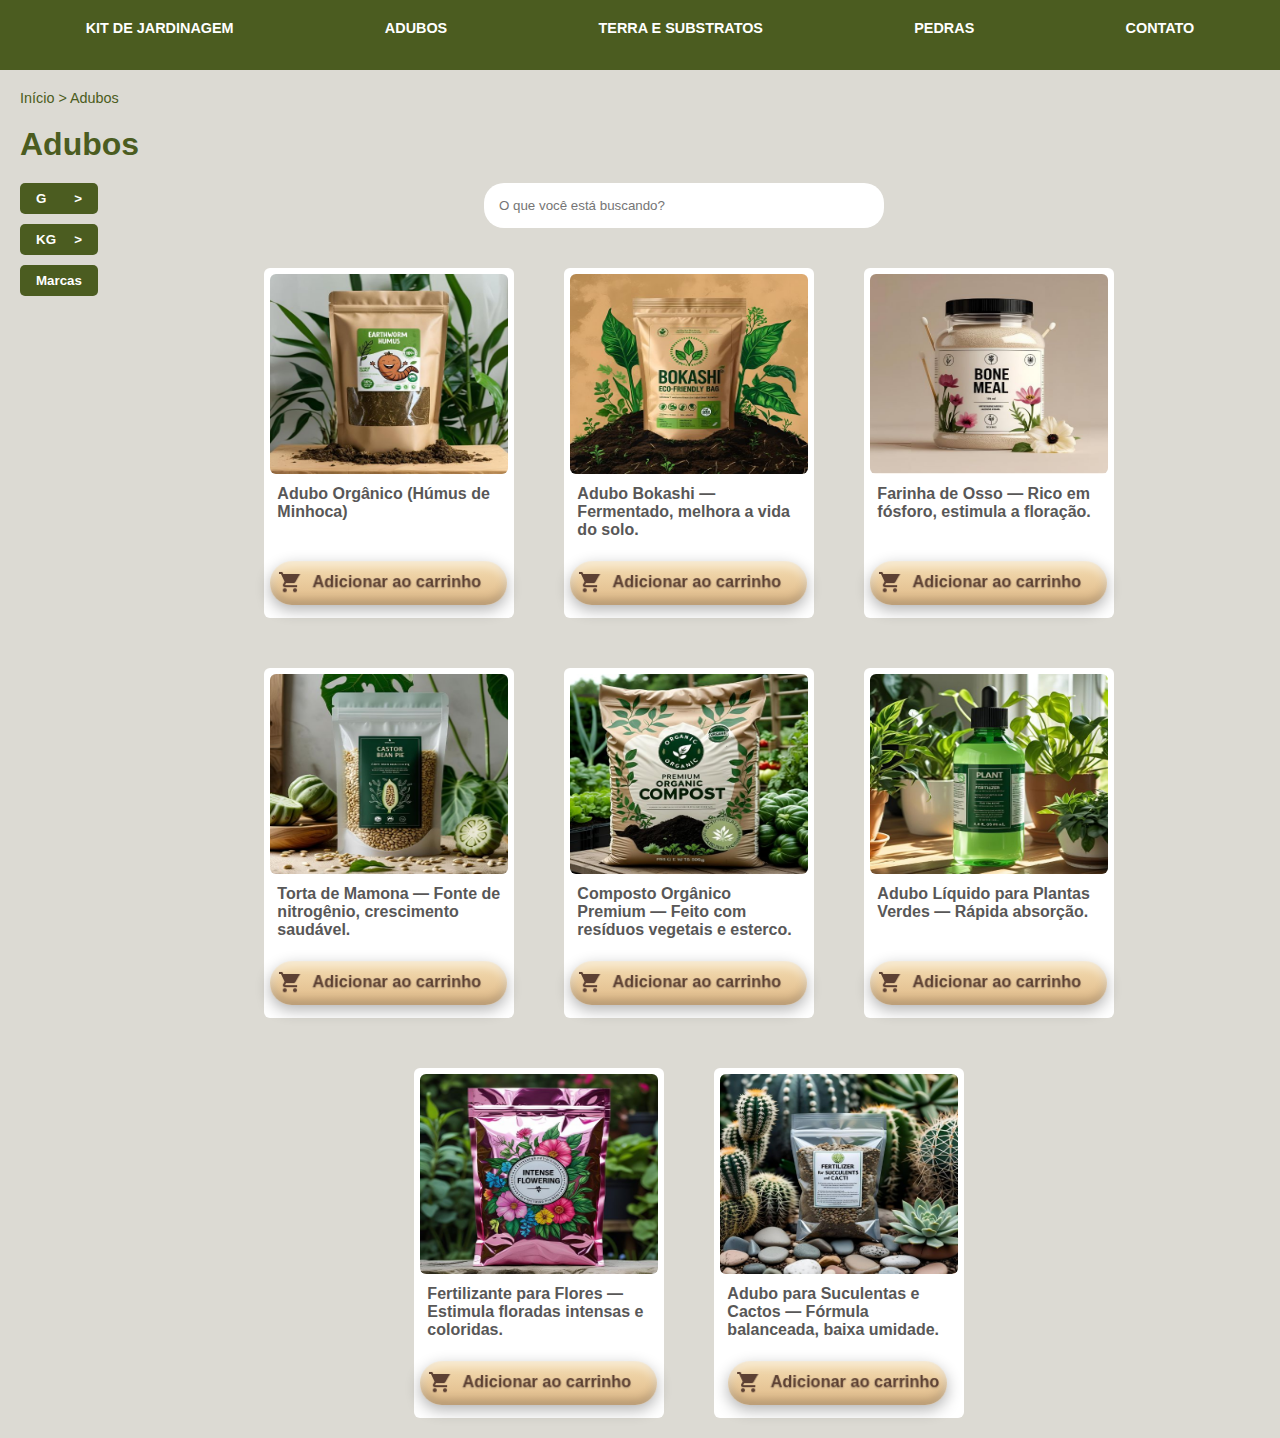
<file: paginadecompras/compras.html>
<!DOCTYPE html>
<html lang="pt-BR">

<head>
    <meta charset="UTF-8" />
    <meta name="viewport" content="width=device-width, initial-scale=1.0" />
    <title>Adubos</title>
    <link rel="stylesheet" href="compras.css" />
</head>

<body>

    <!-- Menu Superior -->
    <header>
        <nav class="top-nav">
            <a href="#">Kit de Jardinagem</a>
            <a href="#">Adubos</a>
            <a href="#">Terra e Substratos</a>
            <a href="#">Pedras</a>
            <a href="#">Contato</a>
        </nav>
    </header>

    <!-- Conteúdo da Página -->
    <main>
        <div class="breadcrumbs">
            <p>Início > Adubos</p>
        </div>

        <h1 class="titulo">Adubos</h1>

        <div class="content-container">
            <!-- Filtros -->
            <aside class="filtros">
                <button>G <span>&gt;</span></button>
                <button>KG <span>&gt;</span></button>
                <button>Marcas</button>
            </aside>

            <!-- Área de Produtos -->
            <section class="produtos">
                <div class="top-bar">
                    <input type="text" placeholder="O que você está buscando?" />
    
                </div>

                <!-- From Uiverse.io by alexmaracinaru -->
                <div class="cards">
                    <div class="card">
                        <div class="card-image">
                            <img src="/paginadecompras/adubos/2.jpg"alt="">
                        </div>
                        <div class="heading">Adubo Orgânico (Húmus de Minhoca)
                            <br>
                            <br>
                        </div>
                        <button class="wooden-cart-button">
                            <svg viewBox="0 0 24 24">
                                <path
                                    d="M7 18c-1.1 0-1.99.9-1.99 2S5.9 22 7 22s2-.9 2-2-.9-2-2-2zM1 2v2h2l3.6 7.59-1.35 2.45c-.16.28-.25.61-.25.96 0 1.1.9 2 2 2h12v-2H7.42c-.14 0-.25-.11-.25-.25l.03-.12.9-1.63h7.45c.75 0 1.41-.41 1.75-1.03l3.58-6.49A.996.996 0 0 0 21.42 4H5.21l-.94-2H1zm16 16c-1.1 0-1.99.9-1.99 2s.89 2 1.99 2 2-.9 2-2-.9-2-2-2z">
                                </path>
                            </svg>
                            <span class="button-text">Adicionar ao carrinho</span>
                        </button>

                    </div>
                    <div class="card">
                        <div class="card-image">
                            <img src="/paginadecompras/adubos/5.jpg" alt="">
                        </div>
                        <div class="heading">Adubo Bokashi — Fermentado, melhora a vida do solo.
                        </div>
                        <button class="wooden-cart-button">
                            <svg viewBox="0 0 24 24">
                                <path
                                    d="M7 18c-1.1 0-1.99.9-1.99 2S5.9 22 7 22s2-.9 2-2-.9-2-2-2zM1 2v2h2l3.6 7.59-1.35 2.45c-.16.28-.25.61-.25.96 0 1.1.9 2 2 2h12v-2H7.42c-.14 0-.25-.11-.25-.25l.03-.12.9-1.63h7.45c.75 0 1.41-.41 1.75-1.03l3.58-6.49A.996.996 0 0 0 21.42 4H5.21l-.94-2H1zm16 16c-1.1 0-1.99.9-1.99 2s.89 2 1.99 2 2-.9 2-2-.9-2-2-2z">
                                </path>
                            </svg>
                            <span class="button-text">Adicionar ao carrinho</span>
                        </button>
                    </div>
                    <div class="card">
                        <div class="card-image"> <img src="/paginadecompras/adubos/8.jpg" alt=""></div>
                        <div class="heading">Farinha de Osso — Rico em fósforo, estimula a floração.
                        </div>
                        <br>
                        <button class="wooden-cart-button">
                            <svg viewBox="0 0 24 24">
                                <path
                                    d="M7 18c-1.1 0-1.99.9-1.99 2S5.9 22 7 22s2-.9 2-2-.9-2-2-2zM1 2v2h2l3.6 7.59-1.35 2.45c-.16.28-.25.61-.25.96 0 1.1.9 2 2 2h12v-2H7.42c-.14 0-.25-.11-.25-.25l.03-.12.9-1.63h7.45c.75 0 1.41-.41 1.75-1.03l3.58-6.49A.996.996 0 0 0 21.42 4H5.21l-.94-2H1zm16 16c-1.1 0-1.99.9-1.99 2s.89 2 1.99 2 2-.9 2-2-.9-2-2-2z">
                                </path>
                            </svg>
                            <span class="button-text">Adicionar ao carrinho</span>
                        </button>
                    </div>
                    <div class="card">
                        <div class="card-image"> <img src="/paginadecompras/adubos/11.jpg" alt=""></div>
                        <div class="heading">Torta de Mamona — Fonte de nitrogênio, crescimento saudável.
                        </div>
                        <button class="wooden-cart-button">
                            <svg viewBox="0 0 24 24">
                                <path
                                    d="M7 18c-1.1 0-1.99.9-1.99 2S5.9 22 7 22s2-.9 2-2-.9-2-2-2zM1 2v2h2l3.6 7.59-1.35 2.45c-.16.28-.25.61-.25.96 0 1.1.9 2 2 2h12v-2H7.42c-.14 0-.25-.11-.25-.25l.03-.12.9-1.63h7.45c.75 0 1.41-.41 1.75-1.03l3.58-6.49A.996.996 0 0 0 21.42 4H5.21l-.94-2H1zm16 16c-1.1 0-1.99.9-1.99 2s.89 2 1.99 2 2-.9 2-2-.9-2-2-2z">
                                </path>
                            </svg>
                            <span class="button-text">Adicionar ao carrinho</span>
                        </button>
                    </div>
                    <div class="card">
                        <div class="card-image"> <img src="/paginadecompras/adubos/14.jpg" alt=""></div>
                        <div class="heading">Composto Orgânico Premium — Feito com resíduos vegetais e esterco.
                        </div>
                        <button class="wooden-cart-button">
                            <svg viewBox="0 0 24 24">
                                <path
                                    d="M7 18c-1.1 0-1.99.9-1.99 2S5.9 22 7 22s2-.9 2-2-.9-2-2-2zM1 2v2h2l3.6 7.59-1.35 2.45c-.16.28-.25.61-.25.96 0 1.1.9 2 2 2h12v-2H7.42c-.14 0-.25-.11-.25-.25l.03-.12.9-1.63h7.45c.75 0 1.41-.41 1.75-1.03l3.58-6.49A.996.996 0 0 0 21.42 4H5.21l-.94-2H1zm16 16c-1.1 0-1.99.9-1.99 2s.89 2 1.99 2 2-.9 2-2-.9-2-2-2z">
                                </path>
                            </svg>
                            <span class="button-text">Adicionar ao carrinho</span>
                        </button>
                    </div>
                    <div class="card">
                        <div class="card-image"> <img src="/paginadecompras/adubos/17.jpg" alt=""></div>
                        <div class="heading">Adubo Líquido para Plantas Verdes — Rápida absorção.
                        </div>
                        <br>
                        <button class="wooden-cart-button">
                            <svg viewBox="0 0 24 24">
                                <path
                                    d="M7 18c-1.1 0-1.99.9-1.99 2S5.9 22 7 22s2-.9 2-2-.9-2-2-2zM1 2v2h2l3.6 7.59-1.35 2.45c-.16.28-.25.61-.25.96 0 1.1.9 2 2 2h12v-2H7.42c-.14 0-.25-.11-.25-.25l.03-.12.9-1.63h7.45c.75 0 1.41-.41 1.75-1.03l3.58-6.49A.996.996 0 0 0 21.42 4H5.21l-.94-2H1zm16 16c-1.1 0-1.99.9-1.99 2s.89 2 1.99 2 2-.9 2-2-.9-2-2-2z">
                                </path>
                            </svg>
                            <span class="button-text">Adicionar ao carrinho</span>
                        </button>
                    </div>
                    <div class="card">
                        <div class="card-image"> <img src="/paginadecompras/adubos/20.jpg" alt=""></div>
                        <div class="heading">Fertilizante para Flores — Estimula floradas intensas e coloridas.
                        </div>
                        <button class="wooden-cart-button">
                            <svg viewBox="0 0 24 24">
                                <path
                                    d="M7 18c-1.1 0-1.99.9-1.99 2S5.9 22 7 22s2-.9 2-2-.9-2-2-2zM1 2v2h2l3.6 7.59-1.35 2.45c-.16.28-.25.61-.25.96 0 1.1.9 2 2 2h12v-2H7.42c-.14 0-.25-.11-.25-.25l.03-.12.9-1.63h7.45c.75 0 1.41-.41 1.75-1.03l3.58-6.49A.996.996 0 0 0 21.42 4H5.21l-.94-2H1zm16 16c-1.1 0-1.99.9-1.99 2s.89 2 1.99 2 2-.9 2-2-.9-2-2-2z">
                                </path>
                            </svg>
                            <span class="button-text">Adicionar ao carrinho</span>
                        </button>
                    </div>
                    <div class="card">
                        <div class="card-image"> <img src="/paginadecompras/adubos/23.jpg" alt=""></div>
                        <div class="heading">Adubo para Suculentas e Cactos — Fórmula balanceada, baixa umidade.
                            
                        </div>
                        <div class="button-cart">
                            <button class="wooden-cart-button" style="margin-left: 8px;">
                                <svg viewBox="0 0 24 24">
                                    <path
                                        d="M7 18c-1.1 0-1.99.9-1.99 2S5.9 22 7 22s2-.9 2-2-.9-2-2-2zM1 2v2h2l3.6 7.59-1.35 2.45c-.16.28-.25.61-.25.96 0 1.1.9 2 2 2h12v-2H7.42c-.14 0-.25-.11-.25-.25l.03-.12.9-1.63h7.45c.75 0 1.41-.41 1.75-1.03l3.58-6.49A.996.996 0 0 0 21.42 4H5.21l-.94-2H1zm16 16c-1.1 0-1.99.9-1.99 2s.89 2 1.99 2 2-.9 2-2-.9-2-2-2z">
                                    </path>
                                </svg>
                                <span class="button-text">Adicionar ao carrinho</span>
                            </button>
                        </div>
                    </div>
                </div>
                <!-- (repita o bloco acima para simular outros produtos) -->
        </div>
        </section>
        </div>
    </main>

</body>

</html>
</file>
<file: paginadecompras/compras.css>
* {
  margin: 0;
  padding: 0;
  box-sizing: border-box;
}

body {
  font-family: Arial, sans-serif;
  background-color: #dcdad3;
  color: #2e2e2e;
}

/* Topo */
header {
  background-color: #4b5c20;
  padding: 10px 0;
  height: 70px;

}

.top-nav {
  display: flex;
  justify-content: space-around;
  padding: 10px;
  align-items: center;
  color: white;
  text-transform: uppercase;
  font-weight: bold;
}

.top-nav a {
  color: white;
  text-decoration: none;
  font-size: 0.9rem;
}

/* Breadcrumb */
.breadcrumbs {
  padding: 20px;
  font-size: 0.9rem;
  color: #4b5c20;
}

.titulo {
  padding: 0 20px;
  color: #4b5c20;
}

/* Layout */
.content-container {
  display: flex;
  padding: 20px;
  gap: 20px;
  flex-wrap: wrap;
}

.filtros {
  display: flex;
  flex-direction: column;
  gap: 10px;
}

.filtros button {
  background-color: #4b5c20;
  color: white;
  padding: 8px 16px;
  border: none;
  border-radius: 5px;
  font-weight: bold;
  display: flex;
  justify-content: space-between;
  cursor: pointer;
}

/* Área Produtos */
.produtos {
  flex: 1;
  display: flex;
  flex-direction: column;
}

.top-bar {
  display: flex;
  justify-content: center;
  align-items: center;
  margin-bottom: 40px;
}

.top-bar input {
  flex: 1;
  padding: 15px;
  border-radius: 20px;
  border: none;
  max-width: 400px;
  margin-right: 10px;

}


@media (max-width: 768px) {
  .content-container {
    flex-direction: column;
  }

  .top-bar {
    flex-direction: column;
    gap: 10px;
  }

  .top-bar input {
    width: 100%;
  }

  .filtros {
    flex-direction: row;
    flex-wrap: wrap;
    justify-content: center;
  }

  .filtros button {
    flex: 1 0 30%;
  }
}


/* From Uiverse.io by alexmaracinaru */
.card {
  width: 250px;
  background: white;
  padding: .4em;
  border-radius: 6px;
  height: 350px;
  display: flex;
  flex-direction: column;
}


.card-image img {
  width: 100%;
  height: 200px;
  border-radius: 6px 6px 6px 6px;
}



.category {
  text-transform: uppercase;
  font-size: 0.7em;
  font-weight: 600;
  color: rgb(63, 121, 230);
  padding: 10px 7px 0;
}

.category:hover {
  cursor: pointer;
}

.heading {
  font-weight: 600;
  color: rgb(88, 87, 87);
  padding: 7px;
}

.heading:hover {
  cursor: pointer;
}

/* From Uiverse.io by chase2k25 */
/* Button Container */
.wooden-cart-button {
  position: relative;
  bottom: -15px;
  display: flex;
  align-items: center;
  padding: 10px 10px;
  border: none;
  background: linear-gradient(to bottom,
      #f5deb3,
      #deb887);
  /* Lighter wood color */
  border-radius: 25px;
  box-shadow:
    inset 0 5px 10px rgba(255, 255, 255, 0.5),
    inset 0 -5px 10px rgba(0, 0, 0, 0.2),
    0 5px 15px rgba(0, 0, 0, 0.3);
  cursor: pointer;
  transition: all 0.4s cubic-bezier(0.175, 0.885, 0.32, 1.275);
  transform: perspective(500px) rotateX(5deg);
  transform-style: preserve-3d;
}

/* Wood grain texture */
.wooden-cart-button::before {
  position: absolute;
  top: 0;
  left: 0;
  width: 100%;
  height: 100%;
  background: linear-gradient(45deg,
      rgba(139, 90, 43, 0.1) 25%,
      transparent 25%,
      transparent 75%,
      rgba(139, 90, 43, 0.1) 75%);
  background-size: 10px 10px;
  opacity: 0.5;
  border-radius: 25px;
  transition: all 0.4s ease;
  transform: translateZ(-1px);
}

/* SVG Icon */
.wooden-cart-button svg {
  width: 24px;
  height: 24px;
  margin-right: 10px;
  fill: #5c4033;
  /* Dark brown color for icon */
  transition: all 0.4s cubic-bezier(0.175, 0.885, 0.32, 1.275);
  transform: translateZ(10px);
}

/* Text */
.button-text {
  position: relative;
  z-index: 1;
  color: #5c4033;
  /* Dark brown color for text */
  font-family: Arial, sans-serif;
  font-weight: bold;
  font-size: 16px;
  transition: all 0.4s cubic-bezier(0.175, 0.885, 0.32, 1.275);
  transform: translateZ(10px);
  text-shadow: 0 1px 2px rgba(0, 0, 0, 0.2);
}

/* Hover State */
.wooden-cart-button:hover {
  transform: perspective(500px) rotateX(0deg) translateY(-3px);
  box-shadow:
    inset 0 6px 12px rgba(255, 255, 255, 0.6),
    inset 0 -6px 12px rgba(0, 0, 0, 0.25),
    0 8px 20px rgba(0, 0, 0, 0.35);
  background: linear-gradient(to bottom, #f5e0c0, #e0c49c);
}

.wooden-cart-button:hover svg {
  transform: translateZ(15px) scale(1.2) rotate(5deg);
  filter: drop-shadow(0 2px 2px rgba(0, 0, 0, 0.3));
}

.wooden-cart-button:hover .button-text {
  transform: translateZ(15px) translateX(5px);
  text-shadow: 0 2px 4px rgba(0, 0, 0, 0.3);
}

/* Active/Clicked State */
.wooden-cart-button:active {
  transform: perspective(500px) rotateX(2deg) translateY(2px);
  box-shadow:
    inset 0 3px 6px rgba(255, 255, 255, 0.3),
    inset 0 -3px 6px rgba(0, 0, 0, 0.15),
    0 2px 8px rgba(0, 0, 0, 0.2);
  background: linear-gradient(to bottom, #e0c49c, #c19a6b);
}

.wooden-cart-button:active svg {
  transform: translateZ(5px) scale(0.9) rotate(-5deg);
  filter: drop-shadow(0 1px 1px rgba(0, 0, 0, 0.2));
}

.wooden-cart-button:active .button-text {
  transform: translateZ(5px) translateY(1px);
  text-shadow: 0 1px 2px rgba(0, 0, 0, 0.2);
}


.cards {
  justify-content: center;
  align-items: center;
  display: flex;
  flex-wrap: wrap;
  gap: 50px;
}

.card:hover {
  box-shadow: #402E19 0px 3px 8px;
  transform: scale(1.05);
  transition: all .3s ease;
}
</file>
